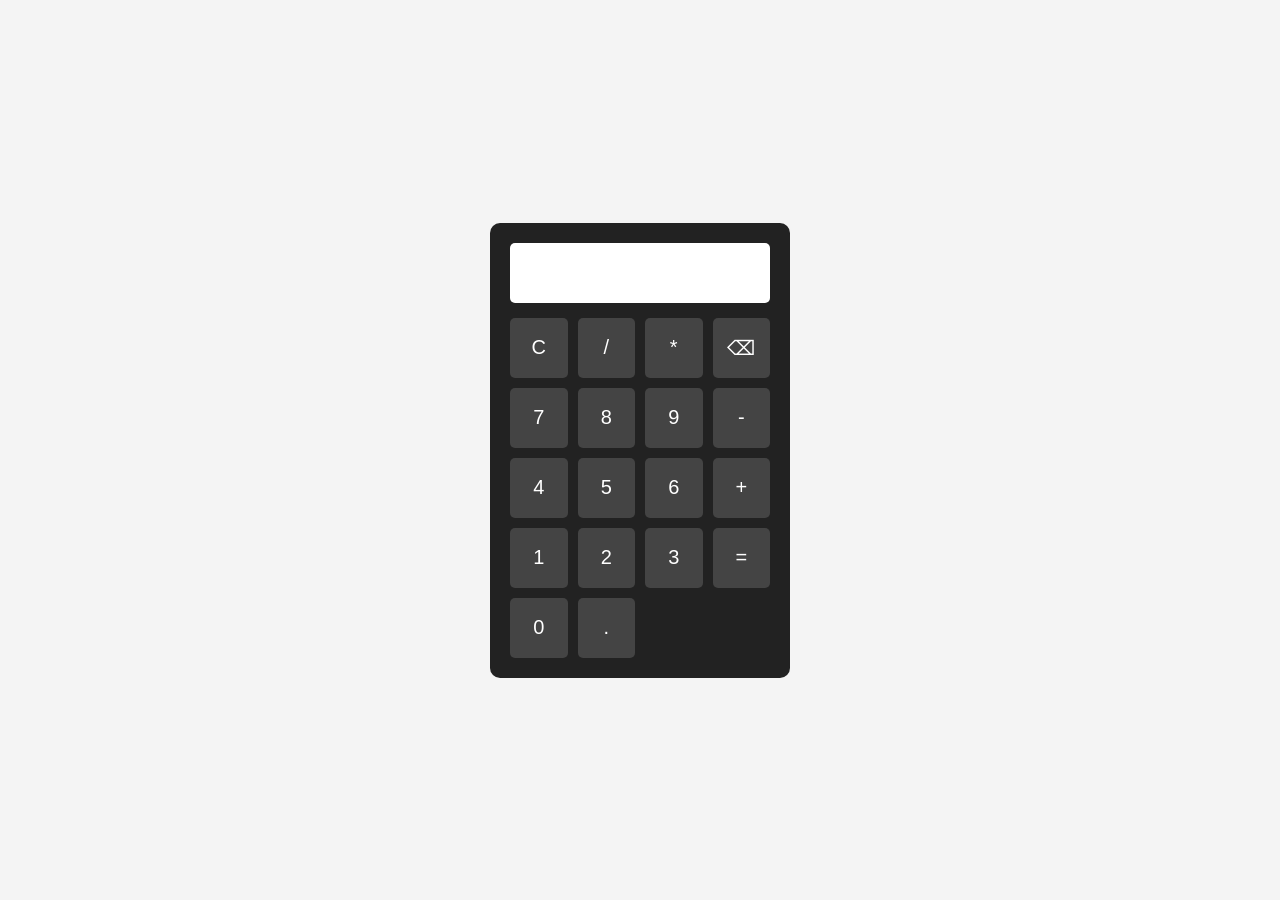
<file: Day 2 June (10-06-2026)/index.html>
<!DOCTYPE html>
<html lang="en">
<head>
    <meta charset="UTF-8">
    <meta name="viewport" content="width=device-width, initial-scale=1.0">
    <title>Calculator</title>
    <link rel="stylesheet" href="style.css">
</head>
<body>

    <div class="calculator">
        <input type="text" id="display" readonly>

        <div class="buttons">
            <button onclick="clearDisplay()">C</button>
            <button onclick="appendValue('/')">/</button>
            <button onclick="appendValue('*')">*</button>
            <button onclick="deleteLast()">⌫</button>

            <button onclick="appendValue('7')">7</button>
            <button onclick="appendValue('8')">8</button>
            <button onclick="appendValue('9')">9</button>
            <button onclick="appendValue('-')">-</button>

            <button onclick="appendValue('4')">4</button>
            <button onclick="appendValue('5')">5</button>
            <button onclick="appendValue('6')">6</button>
            <button onclick="appendValue('+')">+</button>

            <button onclick="appendValue('1')">1</button>
            <button onclick="appendValue('2')">2</button>
            <button onclick="appendValue('3')">3</button>
            <button onclick="calculate()">=</button>

            <button onclick="appendValue('0')">0</button>
            <button onclick="appendValue('.')">.</button>
        </div>
    </div>

    <script src="script.js"></script>
</body>
</html>
</file>
<file: Day 2 June (10-06-2026)/style.css>
* {
    margin: 0;
    padding: 0;
    box-sizing: border-box;
}

body {
    height: 100vh;
    display: flex;
    justify-content: center;
    align-items: center;
    background: #f4f4f4;
    font-family: Arial, sans-serif;
}

.calculator {
    background: #222;
    padding: 20px;
    border-radius: 10px;
    width: 300px;
}

#display {
    width: 100%;
    height: 60px;
    font-size: 24px;
    text-align: right;
    margin-bottom: 15px;
    padding: 10px;
    border: none;
    border-radius: 5px;
}

.buttons {
    display: grid;
    grid-template-columns: repeat(4, 1fr);
    gap: 10px;
}

button {
    height: 60px;
    font-size: 20px;
    border: none;
    border-radius: 5px;
    cursor: pointer;
    background: #444;
    color: white;
}

button:hover {
    background: #666;
}
</file>
